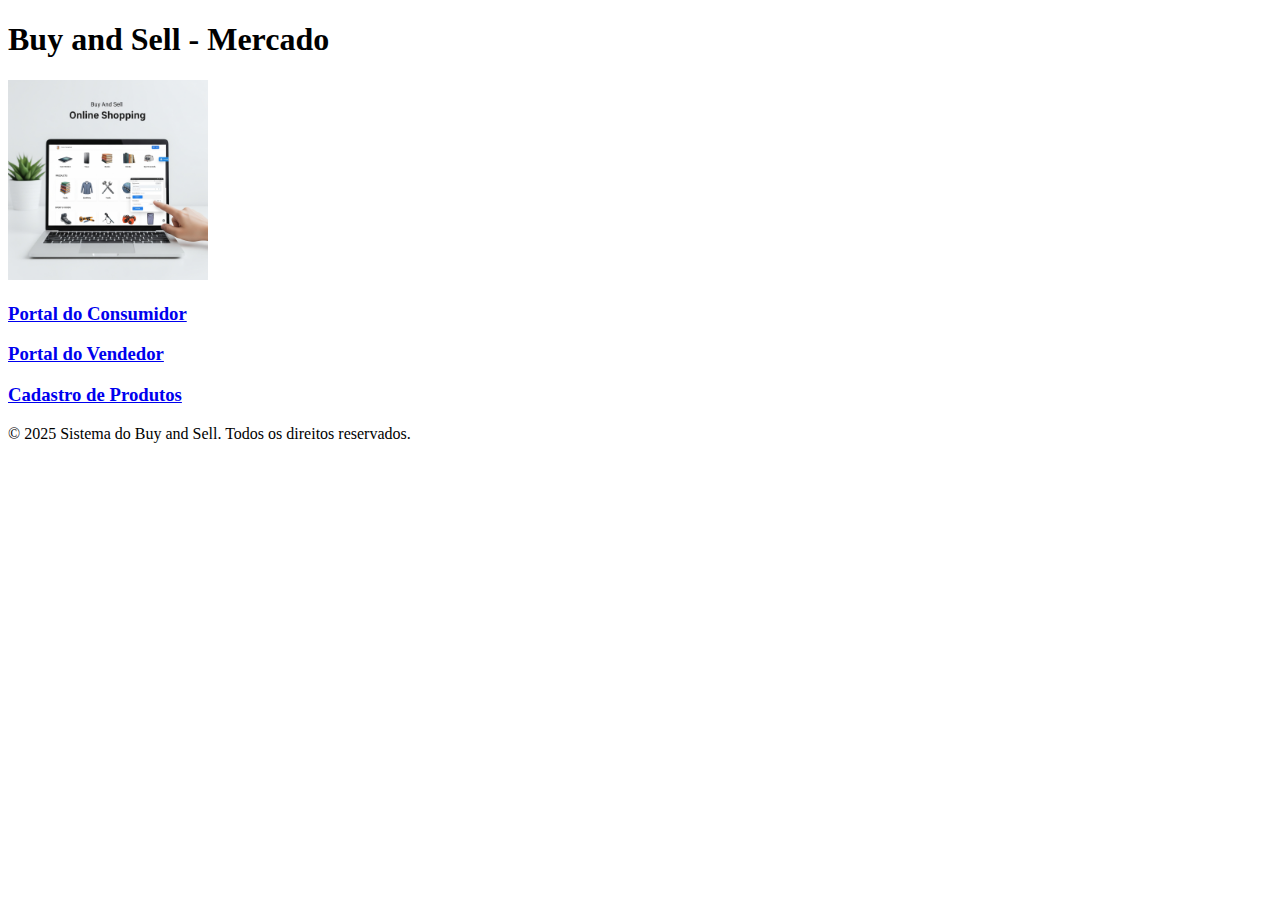
<file: a1-desenvolvimento/index.html>
<!DOCTYPE html>
<html lang="pt-br">
<head>
    <meta charset="UTF-8">
    <meta name="viewport" content="width=device-width, initial-scale=1.0">
    <title>Buy and Sell - Mercado</title>
</head>
<body>
    <h1>Buy and Sell - Mercado</h1>
  <img src="images/buyandsell.jpeg" alt="Imagem ilustrativa de um site de compra e vendas" height="200">

  <a href="pages/cadastroConsumidor.html"><h3>Portal do Consumidor</h3></a>
  <a href="pages/cadastroVendedor.html"> <h3>Portal do Vendedor</h3></a>
  <a href="pages/cadastroProdutos.html"> <h3>Cadastro de Produtos</h3></a>


  <footer>
    <p>&copy; 2025 Sistema do Buy and Sell. Todos os direitos reservados.</p>
</footer>
    
</body>
</html>
</file>
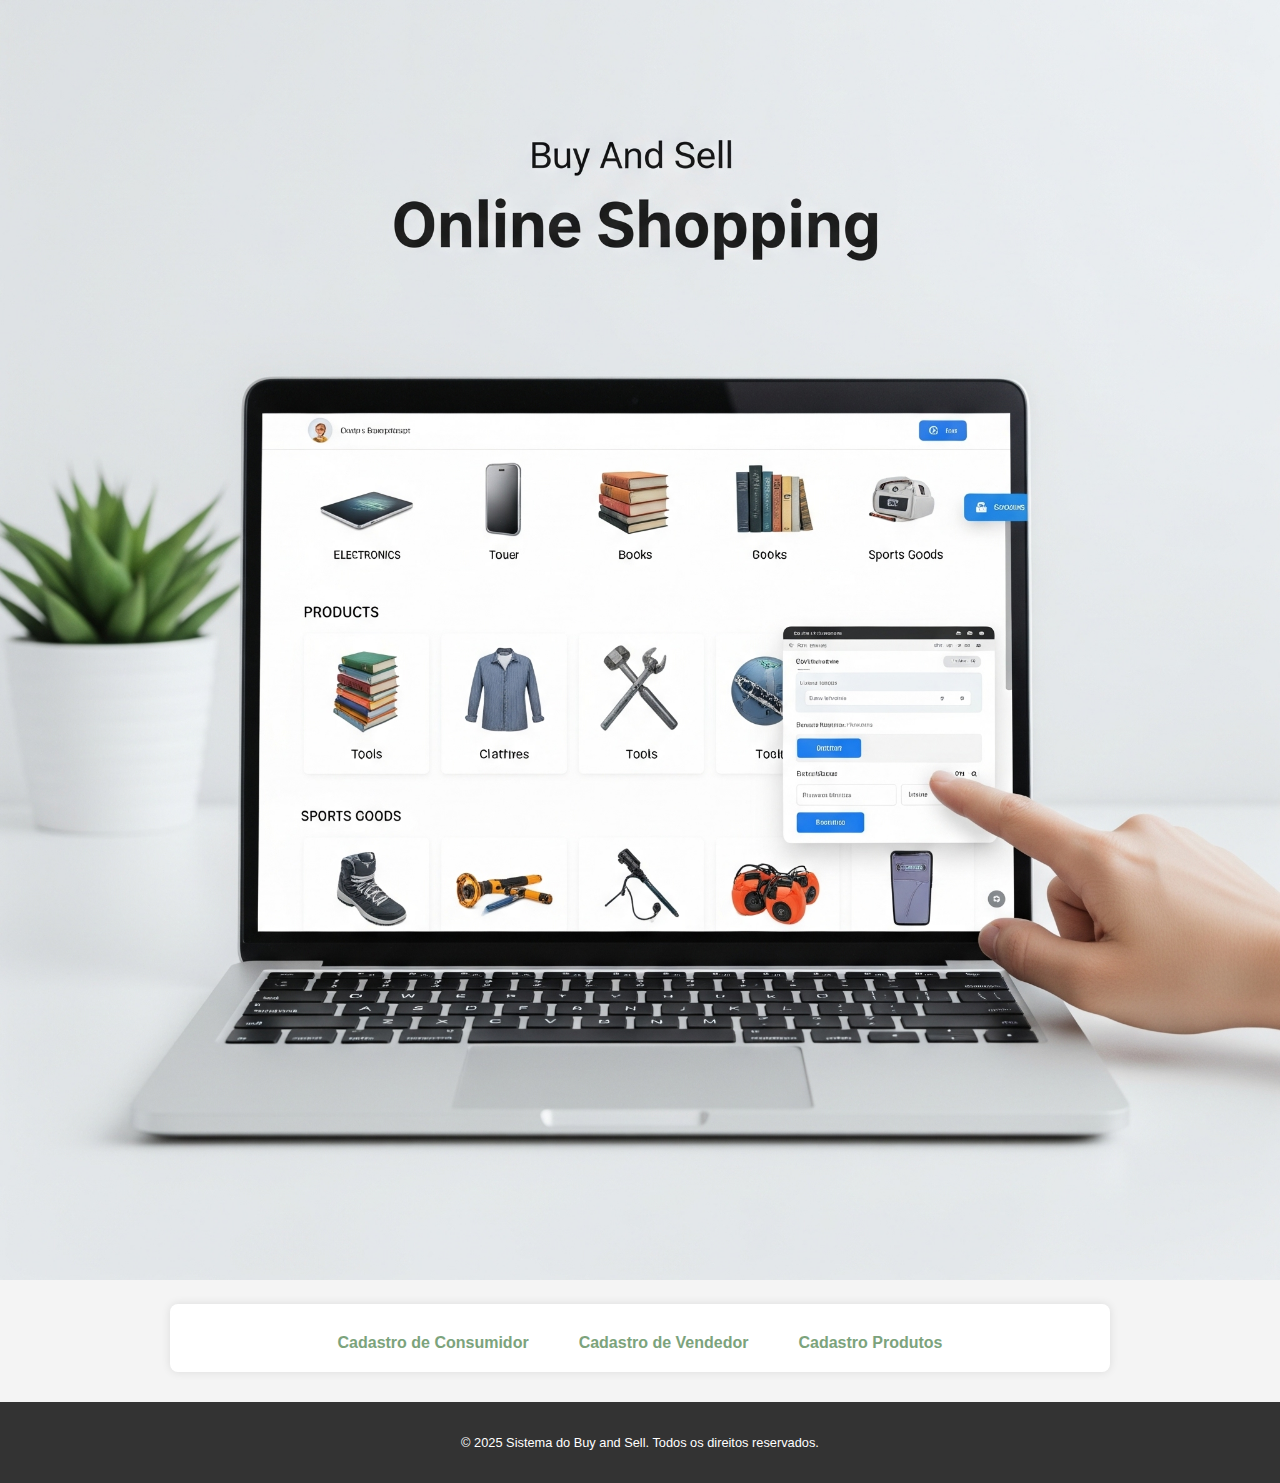
<file: a2-desenvolvimento/index.html>
<!DOCTYPE html>
<html lang="pt-br">
  <head>
    <link rel="stylesheet" href="style.css" />
    <script src="script.js"></script>

    <meta charset="UTF-8" />
    <meta name="viewport" content="width=device-width, initial-scale=1.0" />
    <title>Buy and Sell - Mercado</title>
  </head>

  <body>
    <header>
   
      <img
        src="images/buyandsell.jpeg"
        alt="Imagem ilustrativa de um site de compra e vendas"
        height="200"
      />
      <main>
      <nav>
        <ul>
          <li>
            <a
              href="pages/cadastroConsumidor.html"
              onclick="showSection('cadastro-consumidor')"
              >Cadastro de Consumidor</a
            >
          </li>
          <li>
            <a
              href="pages/cadastroVendedor.html"
              onclick="showSection('cadastro-vendedor')"
              >Cadastro de Vendedor</a
            >
          </li>
          <li>
            <a
              href="pages/cadastroProduto.html"
              onclick="showSection('gerenciar-produtos')"
              >Cadastro Produtos</a
            >
          </li>
        </ul>
      </nav>
    </header>
</main>
    <footer>
      <p>&copy; 2025 Sistema do Buy and Sell. Todos os direitos reservados.</p>
    </footer>
  </body>
</html>
</file>
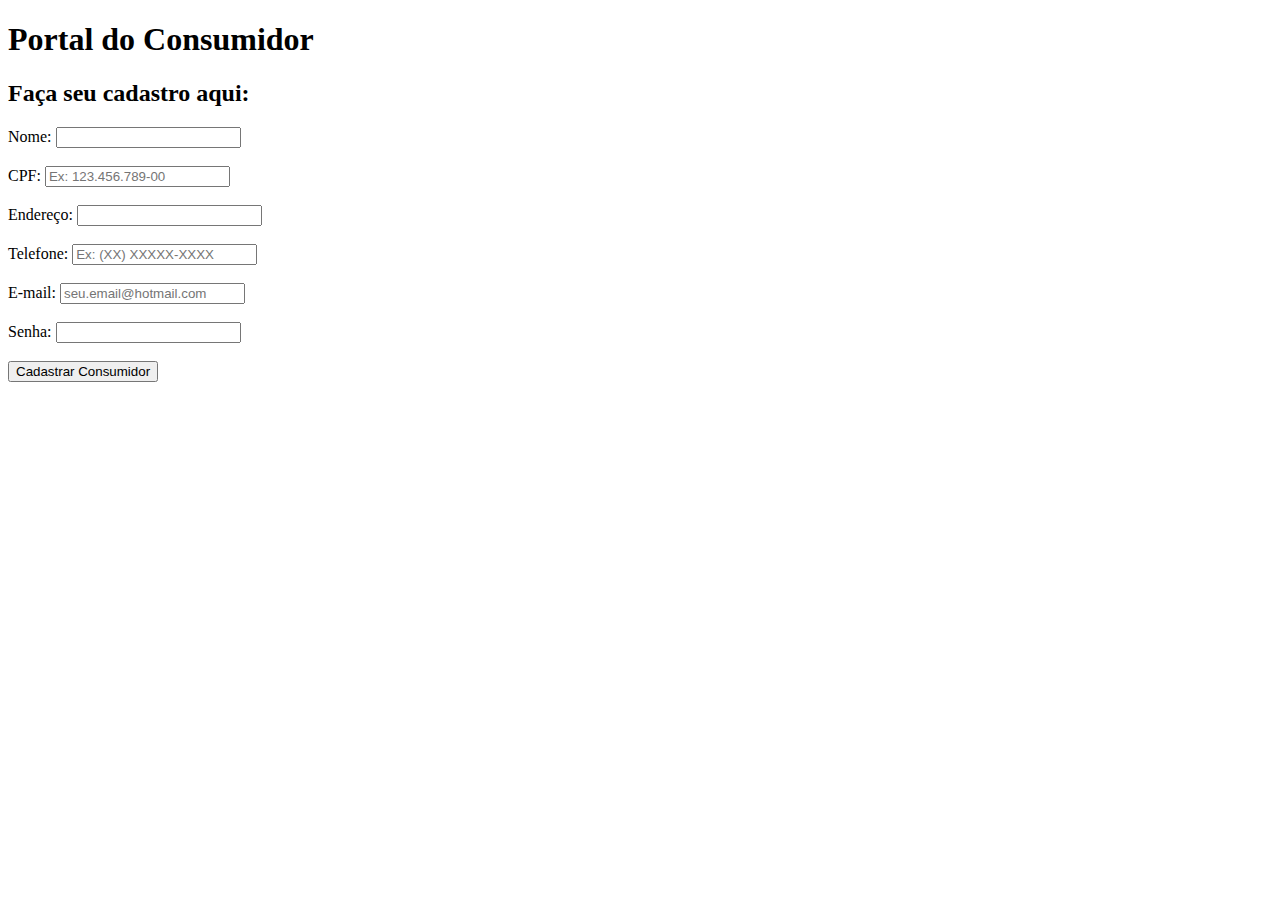
<file: a1-desenvolvimento/pages/cadastroConsumidor.html>
<!DOCTYPE html>
<html lang="pt-br">
<head>
    <meta charset="UTF-8">
    <meta name="viewport" content="width=device-width, initial-scale=1.0">
    <title>Cadastro Consumidor</title>
    <h1>Portal do Consumidor</h1>
</head>
<body>
    <h2>Faça seu cadastro aqui:</h2>

    <form action="#" method="post">

    <label for="nomeConsumidor">Nome:</label>
    <input type="text" id="nomeConsumidor" name="nomeConsumidor" required><br><br>

    <label for="cpfConsumidor">CPF:</label>
    <input type="text" id="cpfConsumidor" name="cpfConsumidor" required placeholder="Ex: 123.456.789-00"><br><br>

    <label for="enderecoConsumidor">Endereço:</label>
    <input type="text" id="enderecoConsumidor" name="enderecoConsumidor" required><br><br>

    <label for="telefoneConsumidor">Telefone:</label>
    <input type="tel" id="telefoneConsumidor" name="telefoneConsumidor" required placeholder="Ex: (XX) XXXXX-XXXX"><br><br>

    <label for="emailConsumidor">E-mail:</label>
    <input type="email" id="emailConsumidor" name="emailConsumidor" required placeholder="seu.email@hotmail.com"><br><br>

    <label for="senhaConsumidor">Senha:</label>
    <input type="password" id="senhaConsumidor" name="senhaConsumidor" required><br><br>
    <button type="submit">Cadastrar Consumidor</button>
</fieldset>
</form>
    
</body>
</html>
</file>
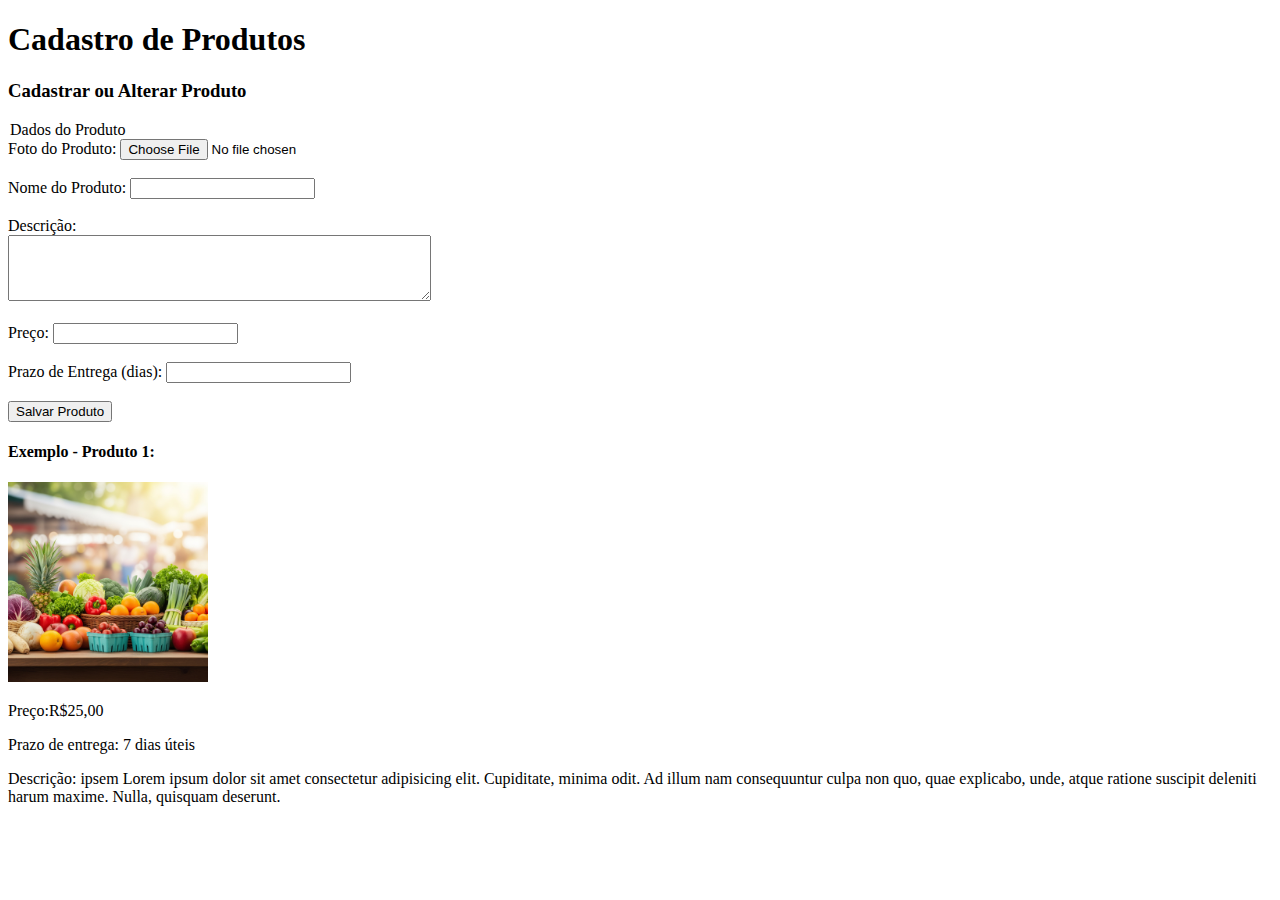
<file: a1-desenvolvimento/pages/cadastroProdutos.html>
<!DOCTYPE html>
<html lang="pt-br">
<head>
    <meta charset="UTF-8">
    <meta name="viewport" content="width=device-width, initial-scale=1.0">
    <title>Cadastro de Produtos</title>
    <h1>Cadastro de Produtos</h1>

</head>

<body>

    <h3>Cadastrar ou Alterar Produto</h3>

    <form action="#" method="post" enctype="multipart/form-data"> 
            <legend>Dados do Produto</legend>
            
            <label for="fotoProduto">Foto do Produto:</label>
            <input type="file" id="fotoProduto" name="fotoProduto" accept="image/*"><br><br>

            <label for="nomeProduto">Nome do Produto:</label>
            <input type="text" id="nomeProduto" name="nomeProduto" required><br><br>

            <label for="descricaoProduto">Descrição:</label><br>
            <textarea id="descricaoProduto" name="descricaoProduto" rows="4" cols="50"></textarea><br><br>

            <label for="precoProduto">Preço:</label>
            <input type="number" id="precoProduto" name="precoProduto" step="0.01" min="0" required><br><br>

            <label for="prazoEntrega">Prazo de Entrega (dias):</label>
            <input type="number" id="prazoEntrega" name="prazoEntrega" min="1" required><br><br>
        </fieldset>
        <button type="submit">Salvar Produto</button>
    </form>


    <h4>Exemplo - Produto 1: </h4>
    <img src="/a1-desenvolvimento/images/ilustracao.jpeg" alt="ilustracao do produto 1 IA generated" srcset="" height="200">
    
    <p>Preço:R$25,00</p>
    <p>Prazo de entrega: 7 dias úteis</p>
    <p>Descrição: ipsem Lorem ipsum dolor sit amet consectetur adipisicing elit. Cupiditate, minima odit. Ad illum nam consequuntur 
        culpa non quo, quae explicabo, unde, atque ratione suscipit deleniti harum maxime. Nulla, quisquam deserunt. </p>
    
</body>
</html>
</file>
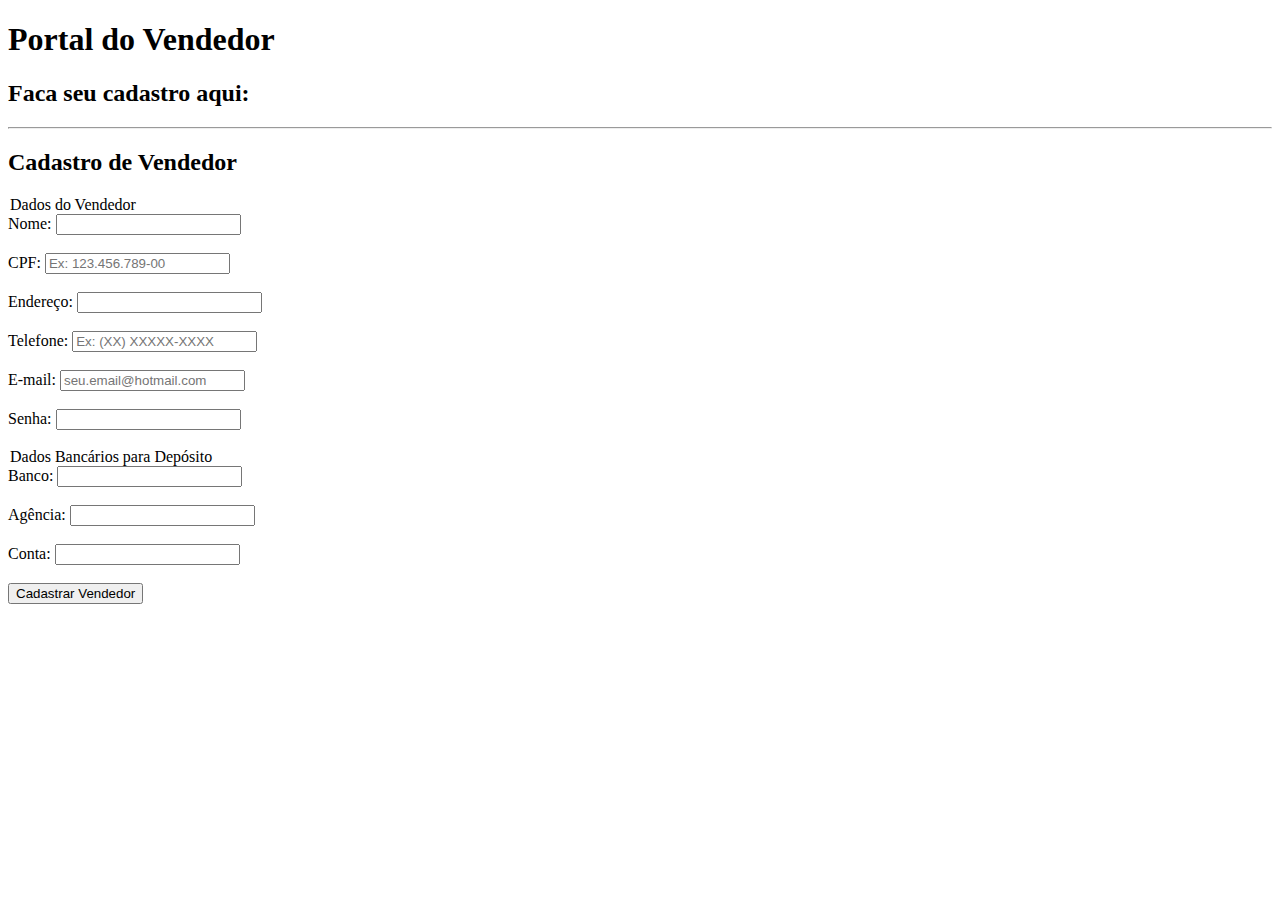
<file: a1-desenvolvimento/pages/cadastroVendedor.html>
<!DOCTYPE html>
<html lang="pt-br">
<head>
    <meta charset="UTF-8">
    <meta name="viewport" content="width=device-width, initial-scale=1.0">
    <title>Cadastro Vendedor</title>
</head>
<body>
    <h1>Portal do Vendedor</h1>
    <h2>Faca seu cadastro aqui:</h2>
    <!-- Vendedor informa nome, CPF, endereço, telefone, e-mail, senha e 
    dados para depósito do pagamento do produto (banco, agência e conta).-->

    <hr> <section id="cadastro-vendedor">
        <h2>Cadastro de Vendedor</h2>
        <form action="#" method="post">
       
                <legend>Dados do Vendedor</legend>
                <label for="nomeVendedor">Nome:</label>
                <input type="text" id="nomeVendedor" name="nomeVendedor" required><br><br>

                <label for="cpfVendedor">CPF:</label>
                <input type="text" id="cpfVendedor" name="cpfVendedor" required placeholder="Ex: 123.456.789-00"><br><br>

                <label for="enderecoVendedor">Endereço:</label>
                <input type="text" id="enderecoVendedor" name="enderecoVendedor" required><br><br>

                <label for="telefoneVendedor">Telefone:</label>
                <input type="tel" id="telefoneVendedor" name="telefoneVendedor" required placeholder="Ex: (XX) XXXXX-XXXX"><br><br>

                <label for="emailVendedor">E-mail:</label>
                <input type="email" id="emailVendedor" name="emailVendedor" required placeholder="seu.email@hotmail.com"><br><br>

                <label for="senhaVendedor">Senha:</label>
                <input type="password" id="senhaVendedor" name="senhaVendedor" required><br><br>
        
                <legend>Dados Bancários para Depósito</legend>
                <label for="bancoVendedor">Banco:</label>
                <input type="text" id="bancoVendedor" name="bancoVendedor" required><br><br>

                <label for="agenciaVendedor">Agência:</label>
                <input type="text" id="agenciaVendedor" name="agenciaVendedor" required><br><br>

                <label for="contaVendedor">Conta:</label>
                <input type="text" id="contaVendedor" name="contaVendedor" required><br><br>
        

            <button type="submit">Cadastrar Vendedor</button>
        </form>

</body>
</html>
</file>
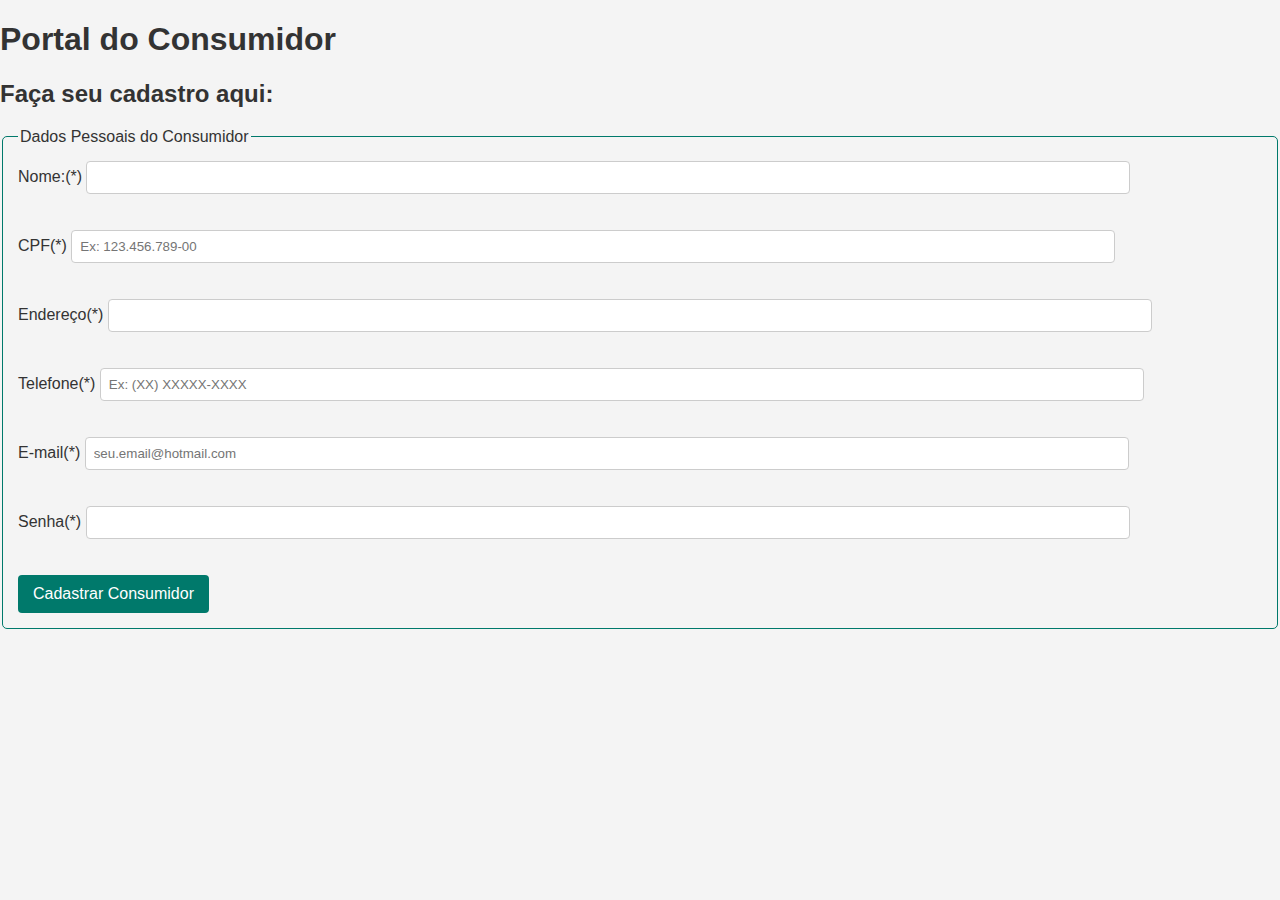
<file: a2-desenvolvimento/pages/cadastroConsumidor.html>
<!DOCTYPE html>
<html lang="pt-br">
  <head>
    <meta charset="UTF-8" />
    <meta name="viewport" content="width=device-width, initial-scale=1.0" />
    <title>Cadastro Consumidor</title>
    <link rel="stylesheet" href="../style.css" />
    <script src="../script.js" defer></script>
  </head>
  <body>
    <h1>Portal do Consumidor</h1>

    <section id="cadastro-consumidor" class="active">
      <h2>Faça seu cadastro aqui:</h2>

      <form id="form-consumidor">
        <fieldset>
          <legend>Dados Pessoais do Consumidor</legend>

          <label for="nomeConsumidor">Nome:(*)</label>
          <input type="text" id="nomeConsumidor" name="nomeConsumidor" required />
          <span id="error-nomeConsumidor" class="error-message"></span><br /><br />

          <label for="cpfConsumidor">CPF(*)</label>
          <input type="text" id="cpfConsumidor" name="cpfConsumidor" required placeholder="Ex: 123.456.789-00" />
          <span id="error-cpfConsumidor" class="error-message"></span><br /><br />

          <label for="enderecoConsumidor">Endereço(*)</label>
          <input type="text" id="enderecoConsumidor" name="enderecoConsumidor" required />
          <span id="error-enderecoConsumidor" class="error-message"></span><br /><br />

          <label for="telefoneConsumidor">Telefone(*)</label>
          <input type="tel" id="telefoneConsumidor" name="telefoneConsumidor" required placeholder="Ex: (XX) XXXXX-XXXX" />
          <span id="error-telefoneConsumidor" class="error-message"></span><br /><br />

          <label for="emailConsumidor">E-mail(*)</label>
          <input type="email" id="emailConsumidor" name="emailConsumidor" required placeholder="seu.email@hotmail.com" />
          <span id="error-emailConsumidor" class="error-message"></span><br /><br />

          <label for="senhaConsumidor">Senha(*)</label>
          <input type="password" id="senhaConsumidor" name="senhaConsumidor" required />
          <span id="error-senhaConsumidor" class="error-message"></span><br /><br />

          <button type="submit">Cadastrar Consumidor</button>
        </fieldset>
      </form>
    </section>
  </body>
</html>
</file>
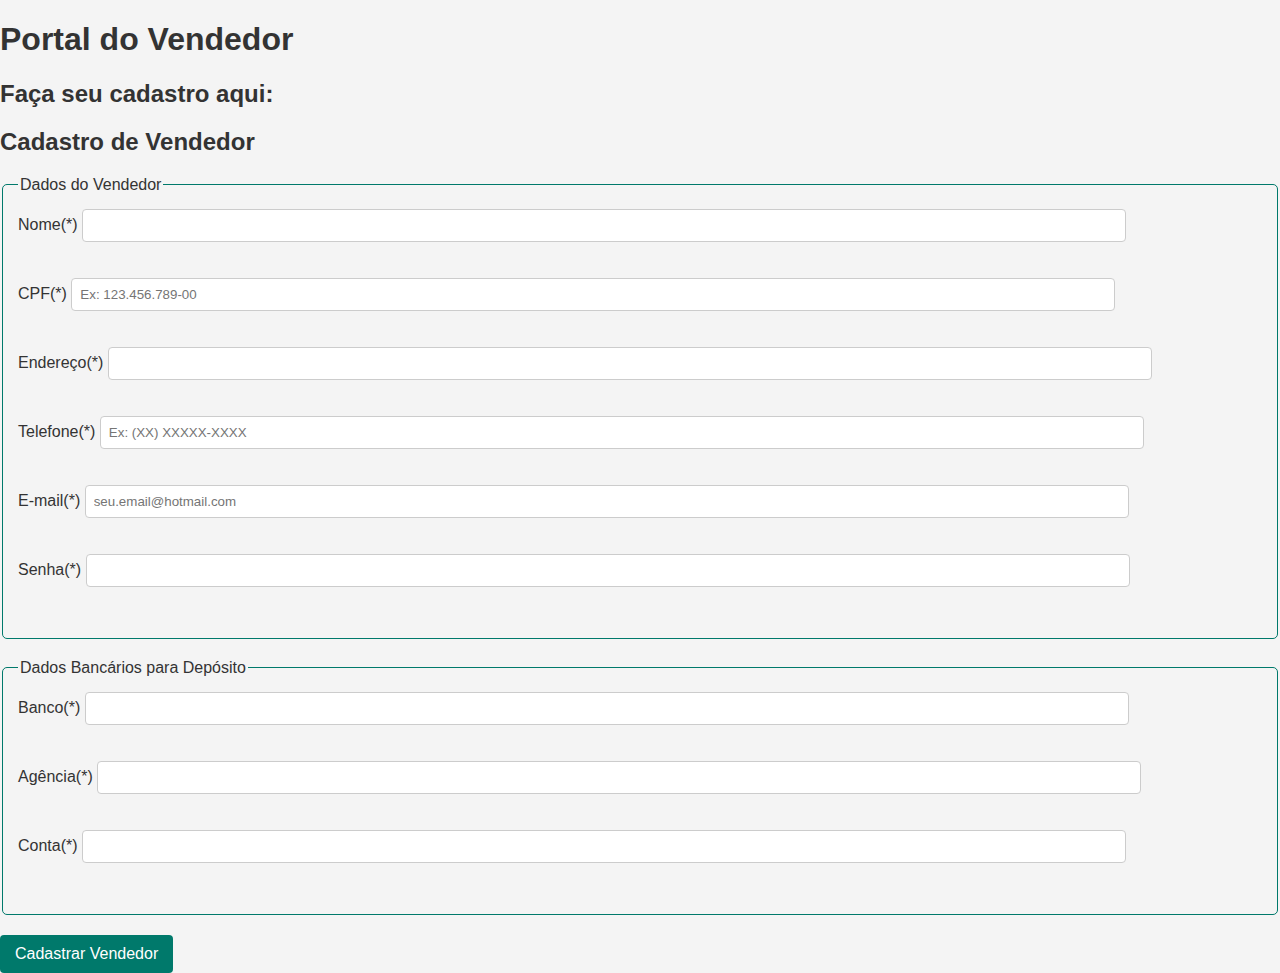
<file: a2-desenvolvimento/pages/cadastroVendedor.html>
<!DOCTYPE html>
<html lang="pt-br">
<head>
    <meta charset="UTF-8">
    <meta name="viewport" content="width=device-width, initial-scale=1.0">
    <link rel="stylesheet" href="../style.css">
    <script src="../script.js" defer></script>

    <title>Cadastro Vendedor</title>
</head>
<body>
    <h1>Portal do Vendedor</h1>
    <h2>Faça seu cadastro aqui:</h2>
  
    <section id="cadastro-vendedor" class="active">
      <h2>Cadastro de Vendedor</h2>
      <form id="form-vendedor">
        <fieldset>
          <legend>Dados do Vendedor</legend>
  
          <label for="nomeVendedor">Nome(*)</label>
          <input type="text" id="nomeVendedor" name="nomeVendedor" required><br>
          <span class="error-message" id="error-nomeVendedor"></span><br><br>
  
          <label for="cpfVendedor">CPF(*)</label>
          <input type="text" id="cpfVendedor" name="cpfVendedor" required placeholder="Ex: 123.456.789-00"><br>
          <span class="error-message" id="error-cpfVendedor"></span><br><br>
  
          <label for="enderecoVendedor">Endereço(*)</label>
          <input type="text" id="enderecoVendedor" name="enderecoVendedor" required><br>
          <span class="error-message" id="error-enderecoVendedor"></span><br><br>
  
          <label for="telefoneVendedor">Telefone(*)</label>
          <input type="tel" id="telefoneVendedor" name="telefoneVendedor" required placeholder="Ex: (XX) XXXXX-XXXX"><br>
          <span class="error-message" id="error-telefoneVendedor"></span><br><br>
  
          <label for="emailVendedor">E-mail(*)</label>
          <input type="email" id="emailVendedor" name="emailVendedor" required placeholder="seu.email@hotmail.com"><br>
          <span class="error-message" id="error-emailVendedor"></span><br><br>
  
          <label for="senhaVendedor">Senha(*)</label>
          <input type="password" id="senhaVendedor" name="senhaVendedor" required><br>
          <span class="error-message" id="error-senhaVendedor"></span><br><br>
        </fieldset>
  
        <fieldset>
          <legend>Dados Bancários para Depósito</legend>
  
          <label for="bancoVendedor">Banco(*)</label>
          <input type="text" id="bancoVendedor" name="bancoVendedor" required><br>
          <span class="error-message" id="error-bancoVendedor"></span><br><br>
  
          <label for="agenciaVendedor">Agência(*)</label>
          <input type="text" id="agenciaVendedor" name="agenciaVendedor" required><br>
          <span class="error-message" id="error-agenciaVendedor"></span><br><br>
  
          <label for="contaVendedor">Conta(*)</label>
          <input type="text" id="contaVendedor" name="contaVendedor" required><br>
          <span class="error-message" id="error-contaVendedor"></span><br><br>
        </fieldset>
  
        <button type="submit">Cadastrar Vendedor</button>
      </form>
    </section>
  </body>
  </html>
</file>
<file: a2-desenvolvimento/style.css>
/* ========================
   Base
   ======================== */
   body {
    font-family: Arial, sans-serif;
    margin: 0;
    padding: 0;
    background-color: #f4f4f4;
    color: #333;
  }
  
  /* ========================
     Cabeçalho
     ======================== */
  .header {
    background-color: #004d40;
    color: white;
    padding: 1em 0;
    text-align: center;
  }
  
  .header h1 {
    margin: 0;
  }
  
  nav ul {
    list-style: none;
    padding: 0;
    margin: 10px 0 0 0;
    display: flex;
    justify-content: center;
  }
  
  nav ul li {
    margin: 0 15px;
  }
  
  nav ul li a {
    color: #7CA37C;
    text-decoration: none;
    font-weight: bold;
    padding: 5px 10px;
    border-radius: 5px;
    transition: background-color 0.3s ease;
  }
  
  nav ul li a:hover {
    background-color: #D3D3D3;
  }
  
  /* ========================
     Conteúdo principal
     ======================== */
  main {
    padding: 20px;
    max-width: 900px;
    margin: 20px auto;
    background-color: white;
    box-shadow: 0 0 10px rgba(0, 0, 0, 0.1);
    border-radius: 8px;
  }
  
  .section {
    margin-bottom: 30px;
    padding: 20px;
    border: 1px solid #ddd;
    border-radius: 5px;
    background-color: #fff;
  }
  
  .section h2 {
    color: #004d40;
    border-bottom: 2px solid #004d40;
    padding-bottom: 10px;
    margin-top: 0;
  }
  
  .hidden {
    display: none;
  }
  
  .form {
    margin-top: 20px;
  }
  
  /* ========================
     Formulários
     ======================== */
  fieldset {
    border: 1px solid #00796b;
    border-radius: 5px;
    padding: 15px;
    margin-bottom: 20px;
  }
  
  .legend {
    color: #004d40;
    font-weight: bold;
    padding: 0 10px;
  }
  
  .label {
    display: inline-block;
    width: 180px;
    margin-bottom: 8px;
    vertical-align: top;
  }
  
  input[type="text"],
  input[type="email"],
  input[type="password"],
  input[type="tel"],
  input[type="number"],
  input[type="url"],
  textarea {
    width: calc(100% - 200px);
    padding: 8px;
    margin-bottom: 5px;
    border: 1px solid #ccc;
    border-radius: 4px;
    box-sizing: border-box;
  }
  
  textarea {
    vertical-align: top;
    resize: vertical;
  }
  
  input[type="checkbox"] {
    width: auto;
    margin-right: 5px;
  }
  
  .button,
  button {
    background-color: #00796b;
    color: white;
    padding: 10px 15px;
    border: none;
    border-radius: 4px;
    cursor: pointer;
    font-size: 1em;
    margin-right: 10px;
    transition: background-color 0.3s ease;
  }
  
  .button:hover,
  button:hover {
    background-color: #004d40;
  }
  
  .button:focus,
  button:focus {
    outline: 2px solid #004d40;
    outline-offset: 2px;
  }
  
  /* ========================
     Mensagens de erro e sucesso
     ======================== */
  .error-message {
    color: red;
    font-size: 0.85em;
    display: block;
    margin-top: -5px;
    margin-left: 180px;
  }
  
  .form-feedback {
    margin-top: 15px;
    padding: 10px;
    border-radius: 5px;
    font-weight: bold;
    text-align: center;
  }
  
  .form-feedback.success {
    background-color: #d4edda;
    color: #155724;
    border: 1px solid #c3e6cb;
  }
  
  .form-feedback.error {
    background-color: #f8d7da;
    color: #721c24;
    border: 1px solid #f5c6cb;
  }
  
  /* ========================
     Lista de Produtos
     ======================== */
  #lista-produtos .produto-item {
    border: 1px solid #eee;
    padding: 15px;
    margin-bottom: 15px;
    background-color: #f9f9f9;
    display: flex;
    align-items: center;
    gap: 15px;
    border-radius: 5px;
  }
  
  #lista-produtos .produto-item img {
    max-width: 100px;
    height: auto;
    border-radius: 4px;
    border: 1px solid #ddd;
  }
  
  #lista-produtos .produto-item .info {
    flex-grow: 1;
  }
  
  #lista-produtos .produto-item h4 {
    margin: 0 0 5px 0;
    color: #004d40;
  }
  
  #lista-produtos .produto-item p {
    margin: 0 0 5px 0;
    font-size: 0.9em;
  }
  
  #lista-produtos .produto-item button {
    padding: 8px 12px;
    font-size: 0.9em;
    background-color: #e0e0e0;
    color: #333;
    border: 1px solid #ccc;
  }
  
  #lista-produtos .produto-item button.disponibilidade-btn {
    background-color: #4caf50;
    color: white;
  }
  
  #lista-produtos .produto-item button.disponibilidade-btn.indisponivel {
    background-color: #f44336;
  }
  
  #lista-produtos .produto-item button:hover {
    filter: brightness(0.9);
  }
  
  /* ========================
     Imagens
     ======================== */
  img {
    max-width: 100%;
    height: auto;
  }
  
  /* ========================
     Rodapé
     ======================== */
  footer {
    text-align: center;
    padding: 20px;
    margin-top: 30px;
    background-color: #333;
    color: white;
    font-size: 0.8em;
  }
  
  /* ========================
     Responsividade
     ======================== */
  @media (max-width: 600px) {
    .label {
      width: 100%;
      display: block;
      margin-bottom: 5px;
    }
  
    input[type="text"],
    input[type="email"],
    input[type="password"],
    input[type="tel"],
    input[type="number"],
    input[type="url"],
    textarea {
      width: 100%;
    }
  
    .error-message {
      margin-left: 0;
    }
  
    .section,
    main {
      padding: 15px;
    }
  
    nav ul {
      flex-direction: column;
      align-items: center;
    }
  
    nav ul li {
      margin: 5px 0;
    }
  }
</file>
